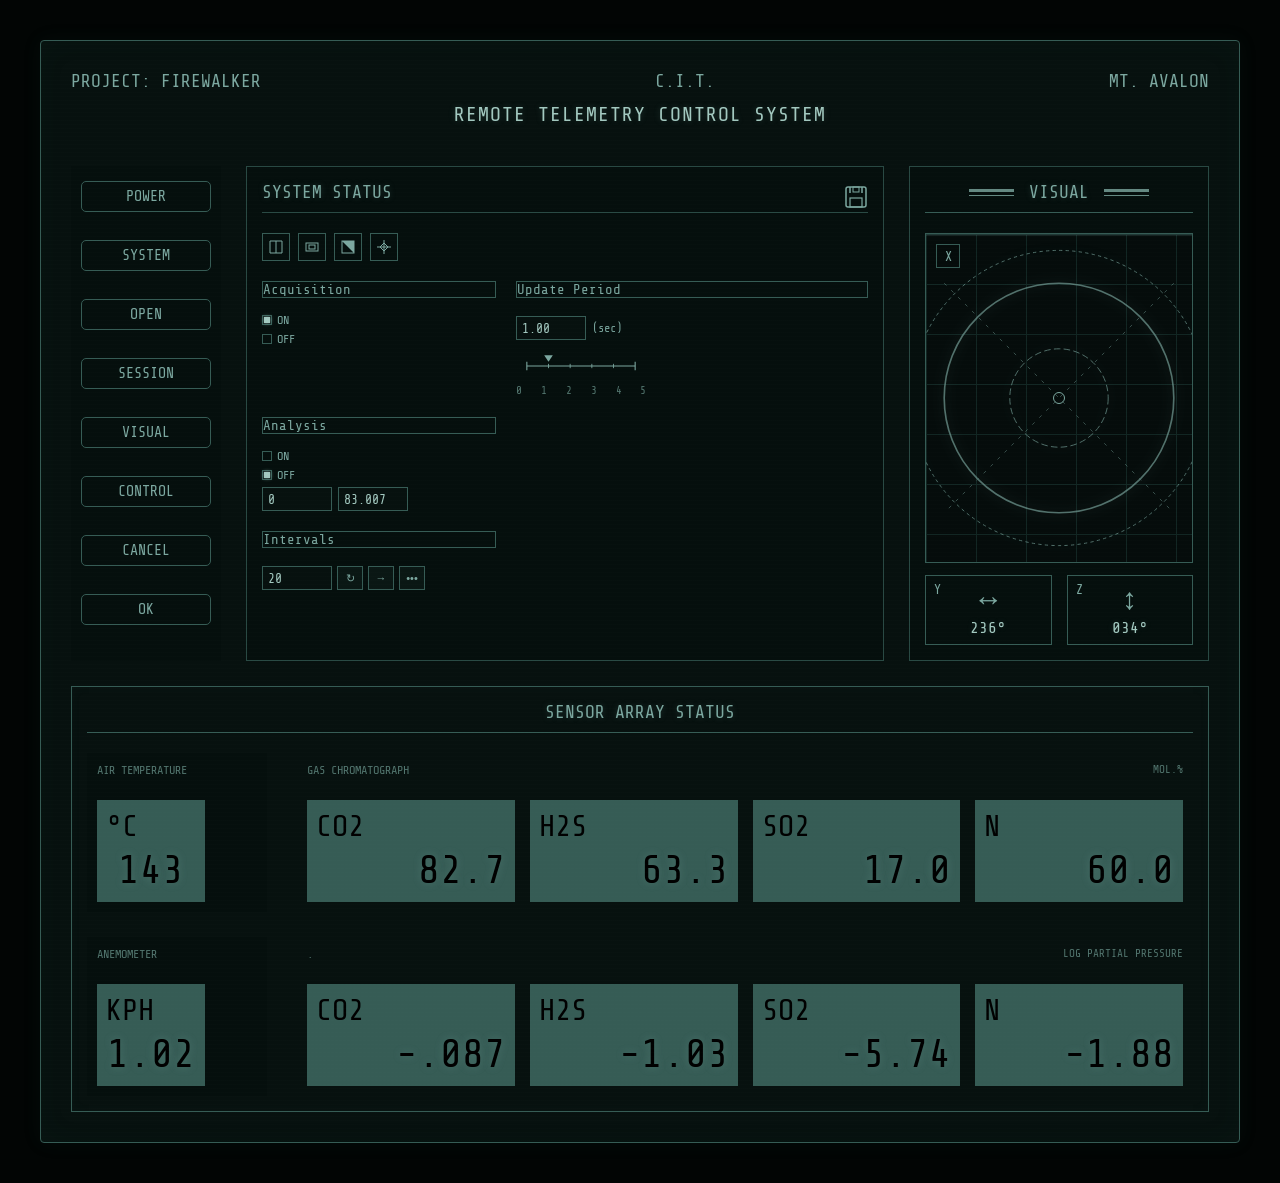
<file: index.html>
<!DOCTYPE html>
<html lang="es">
<head>
    <meta charset="UTF-8">
    <meta name="viewport" content="width=device-width, initial-scale=1.0">

    <title>Interface X-Files</title>

    <link rel="preconnect" href="https://fonts.googleapis.com">
    <link rel="preconnect" href="https://fonts.gstatic.com" crossorigin>
    <link href="https://fonts.googleapis.com/css2?family=Share+Tech+Mono&display=swap" rel="stylesheet">

    <link rel="stylesheet" href="styles/styles.css">
    <script type="text/javascript" src='index.js'></script>
</head>

<body>
    <main class="screen">
        <header class="header">
            <div class="header-top">
                <span>PROJECT: FIREWALKER</span>
                <span>C.I.T.</span>
                <span>MT. AVALON</span>
            </div>
            <div class="header-title">
                REMOTE TELEMETRY CONTROL SYSTEM
            </div>
        </header>

        <section class="main-content">
            <nav class="menu">

                <div class="menu-section" >
                    <span onmouseover="iluminar(this);" onmouseout="apagar(this);">POWER</span>
                    <span onmouseover="iluminar(this);" onmouseout="apagar(this);">SYSTEM</span>
                    <span onmouseover="iluminar(this);" onmouseout="apagar(this);">OPEN</span>
                    <span onmouseover="iluminar(this);" onmouseout="apagar(this);">SESSION</span>
                    <span onmouseover="iluminar(this);" onmouseout="apagar(this);">VISUAL</span>
                    <span onmouseover="iluminar(this);" onmouseout="apagar(this);">CONTROL</span>
                    <span onmouseover="iluminar(this);" onmouseout="apagar(this);">CANCEL</span>
                    <span onmouseover="iluminar(this);" onmouseout="apagar(this);" onclick="pintar(this);">OK</span>
                </div>
            </nav>

            <section class="system-status">
                        <!-- 1. Cabecera del panel con el indicador de disquete retro -->
                        <div class="status-title">
                            <h2>SYSTEM STATUS</h2>
                            <svg class="status-indicator-svg" viewBox="0 0 24 24">
                                <rect x="2" y="2" width="20" height="20" rx="2" fill="none" stroke="currentColor" stroke-width="1.5"/>
                                <line x1="6" y1="2" x2="6" y2="8" stroke="currentColor" stroke-width="1.5"/>
                                <line x1="18" y1="2" x2="18" y2="8" stroke="currentColor" stroke-width="1.5"/>
                                <rect x="9" y="2" width="6" height="5" fill="none" stroke="currentColor" stroke-width="1"/>
                                <rect x="6" y="13" width="12" height="9" fill="none" stroke="currentColor" stroke-width="1.2"/>
                            </svg>
                        </div>

                        <!-- 2. Herramientas superiores: Los 4 íconos misteriosos de la pantalla -->
                                <div class="system-tools">
                                    <div class="tool-icon">
                                        <svg viewBox="0 0 16 16"><path d="M2 2h12v12H2V2zm6 0v12" fill="none" stroke="currentColor"/></svg>
                                    </div>
                                    <div class="tool-icon">
                                        <svg viewBox="0 0 16 16"><rect x="2" y="4" width="12" height="8" fill="none" stroke="currentColor"/><rect x="5" y="6" width="6" height="4" fill="none" stroke="currentColor"/></svg>
                                    </div>
                                    <div class="tool-icon">
                                        <svg viewBox="0 0 16 16"><rect x="2" y="2" width="12" height="12" fill="none" stroke="currentColor"/><path d="M2 2l12 12V2H2z" fill="currentColor"/></svg>
                                    </div>
                                    <div class="tool-icon">
                                        <svg viewBox="0 0 16 16"><path d="M8 1v14M1 8h14M4 8l4-4 4 4-4 4-4-4z" fill="none" stroke="currentColor"/></svg>
                                    </div>
                                </div>

                            <!-- 3. Controles Inferiores (Grid) -->
                            <div class="system-controls">
                            
                            <!-- ACQUISITION -->
                            <div class="acquisition-control">
                                <h3>Acquisition</h3>
                                <label class="custom-radio">
                                    <input type="radio" name="acq" checked>
                                    <span class="radio-box"></span> on
                                </label>
                                <label class="custom-radio">
                                    <input type="radio" name="acq">
                                    <span class="radio-box"></span> off
                                </label>
                            </div>

                            <!-- UPDATE PERIOD -->
                            <div class="update-control">
                                <h3>Update Period</h3>
                                <div class="update-value">
                                    <input type="number" value="1.00" step="0.01" readonly>
                                    <span>(sec)</span>
                                </div>
                            
                                <div class="telemetry-slider-graphic">
                                    <svg viewBox="0 0 120 25">
                                    <line x1="10" y1="12" x2="110" y2="12" stroke="currentColor" stroke-width="1"/>
                                    <line x1="10" y1="8" x2="10" y2="16" stroke="currentColor" stroke-width="1"/>
                                    <line x1="30" y1="10" x2="30" y2="14" stroke="currentColor" stroke-width="0.8"/>
                                    <line x1="50" y1="10" x2="50" y2="14" stroke="currentColor" stroke-width="0.8"/>
                                    <line x1="70" y1="10" x2="70" y2="14" stroke="currentColor" stroke-width="0.8"/>
                                    <line x1="90" y1="10" x2="90" y2="14" stroke="currentColor" stroke-width="0.8"/>
                                    <line x1="110" y1="8" x2="110" y2="16" stroke="currentColor" stroke-width="1"/>
                                    <polygon points="30,8 26,2 34,2" fill="currentColor"/>
                                    </svg>
                                    <div class="range-labels">
                                        <span>0</span><span>1</span><span>2</span><span>3</span><span>4</span><span>5</span>
                                    </div>
                                </div>
                            </div>

                            <!-- ANALYSIS -->
                            <div class="analysis-control">
                                <h3>Analysis</h3>
                                <label class="custom-radio">
                                    <input type="radio" name="analysis">
                                    <span class="radio-box"></span> on
                                </label>
                                <label class="custom-radio">
                                    <input type="radio" name="analysis" checked>
                                    <span class="radio-box"></span> off
                                </label>
                                <div class="update-value">
                                    <input type="number" value="0">
                                    <input type="number" value="83.0078">
                                </div>
                            </div>

                            <!-- INTERVALS -->
                            <div class="interval-control">
                                <h3>Intervals</h3>
                                <div class="interval-row">
                                    <div class="interval-tools">
                                        <input type="number" value="20">
                                        <button class="interval-tool">&#x21BB;</button>
                                        <button class="interval-tool">&#x2192;</button>
                                        <button class="interval-tool">•••</button>
                                    </div>
                                </div>
                            </div>
                        </div>

                    </div>



            </section>
                
            <section class="visual">

                        <h2>VISUAL</h2>
                        <div class="visual-screen">
                            
                            <div class="axis-label x-axis">X</div>
                            <div>
                                <!-- Aquí estaba el div vacío, puedes dejar el SVG directamente aquí -->
                                <svg class="radar-vector-grid" viewBox="0 0 100 100" preserveAspectRatio="xMidYMid slice">
                                    <circle cx="50" cy="50" r="45" stroke="currentColor" stroke-width="0.3" fill="none" stroke-dasharray="1 1" />
                                    <circle cx="50" cy="50" r="35" stroke="currentColor" stroke-width="0.5" fill="none" />
                                    <circle cx="50" cy="50" r="15" stroke="currentColor" stroke-width="0.3" fill="none" stroke-dasharray="2 1" />
                                    <line x1="15" y1="15" x2="85" y2="85" stroke="currentColor" stroke-width="0.2" stroke-dasharray="1 2" />
                                    <line x1="85" y1="15" x2="15" y2="85" stroke="currentColor" stroke-width="0.2" stroke-dasharray="1 2" />
                                </svg>
                            </div>

                            <div class="target"></div>
                            
                            <div></div>
                        </div>

                        <div class="axis-controls">

                            <div class="axis-control">

                                <span class="axis-name">Y</span>
                                <span class="axis-arrow">↔</span>
                                <span class="axis-value">236°</span>

                            </div>

                            <div class="axis-control">
                                <span class="axis-name">Z</span>
                                <span class="axis-arrow">↕</span>
                                <span class="axis-value">034°</span>

                            </div>

                        </div>
            </section>

        </section>

        <section class="sensor-status">

                    <h2>SENSOR ARRAY STATUS</h2>

                    <div class="sensor-grid">

                        <div class="sensor-main">

                            <span class="sensor-name">AIR TEMPERATURE</span>

                            <div class="sensor-values">  
                                <div class="sensor">   
                                    <span class="sensor-label">°C</span>
                                    <span class="sensor-value">143</span>
                                </div>
                            </div> 
                        </div>

                    <div class="sensor-group">

                        <span class="sensor-name">GAS CHROMATOGRAPH</span>
                        <span class="sensor-unit">MOL.%</span>

                        <div class="sensor-values">

                            <div class="sensor">
                                <span class="sensor-label">CO2</span>
                                <span class="sensor-value">82.7</span>
                            </div>

                            <div class="sensor">
                                <span class="sensor-label">H2S</span>
                                <span class="sensor-value">63.3</span>
                            </div>

                            <div class="sensor">
                                <span class="sensor-label">SO2</span>
                                <span class="sensor-value">17.0</span>
                            </div>

                            <div class="sensor">
                                <span class="sensor-label">N</span>
                                <span class="sensor-value">60.0</span>
                            </div>

                    </div>

                </div>

                <div class="sensor-main">
                    <span class="sensor-name">ANEMOMETER</span>
                        <div class="sensor-values">  
                            <div class="sensor"> 
                                
                                <span class="sensor-label">KPH</span>
                                <span class="sensor-value">1.02</span> <!--falta agregar unidad de medida 'KPH'-->
                            </div>
                        </div>
                </div>

                <div class="sensor-group">

                    <span class="sensor-name">.</span>
                    <span class="sensor-unit">LOG PARTIAL PRESSURE</span>

                    <div class="sensor-values">

                        <div class="sensor">
                            <span class="sensor-label">CO2</span>
                            <span class="sensor-value">-.087</span>
                        </div>

                        <div class="sensor">
                            <span class="sensor-label">H2S</span>
                            <span class="sensor-value">-1.03</span>
                        </div>

                        <div class="sensor">
                            <span class="sensor-label">SO2</span>
                            <span class="sensor-value">-5.74</span>
                        </div>

                        <div class="sensor">
                            <span class="sensor-label">N</span>
                            <span class="sensor-value">-1.88</span>
                        </div>

                    </div>

                </div>

            </div>

        </section>

    </main>
</body>
</html>
</file>
<file: styles/styles.css>
* {
    box-sizing: border-box;
}

body {
    margin: 0;
    min-height: 100vh;
    background-color: #020504;
    color: #7ca8a0;
    font-family: "Share Tech Mono", monospace;
}
/*-------------*/

.screen {
    width: 1200px;
    min-height: 800px;
    margin: 40px auto;
    padding: 30px;
    background-color: #07110f;
    border: 1px solid #365c55;
    border-radius: 4px;
    box-shadow:
        0 0 20px rgba(55, 120, 105, 0.08),
        inset 0 0 30px rgba(55, 120, 105, 0.04);
}

.header {
    width: 100%;
    margin-bottom: 25px;
    padding-bottom: 15px;
    /*border-bottom: 1px solid #294943; lo comento para remover la linea inferior*/
}

.header-top {
    display: flex;
    justify-content: space-between;
    align-items: center;
    color: #7ca8a0;
    font-size: 18px;
}

.header-title {
    text-align: center;
    margin-top: 12px;
    color: #a3c9c0;
    font-size: 20px;
    letter-spacing: 1px;
}
/*-------------*/
.main-content {
    display: grid;
    grid-template-columns: 150px 1fr 300px;
    gap: 25px;
    min-height: 450px;
}
/*-------------*/

.menu { /*para sacarle el borde a los botones de menú*/
    min-height: 450px;
    background-color: rgba(5, 15, 13, 0.7);
}

.system-status,
.visual {
    min-height: 450px;
    border: 1px solid #294943;
    background-color: rgba(5, 15, 13, 0.7);
}

.menu {
    display: flex;
    flex-direction: column;
    justify-content: space-between;
    padding: 15px 10px;
    color: #7ca8a0;
    font-size: 15px;
}

.menu-section {
    display: flex;
    flex-direction: column;
    gap: 28px;
}
/**/
.menu-section span {
    padding: 6px 4px;
    border-left: 2px solid transparent;
    /*prueba para agregar borde al boton 26/09*/
    border: 1px solid #365c55;
    /*prueba esquinas bordeadas*/
    border-radius: 5px;
    transition:
        color 0.2s ease,
        background-color 0.2s ease,
        border-color 0.2s ease,
        text-shadow 0.2s ease;
    /*agregué para centrar texto*/
    text-align: center;
}

.menu-section span:hover {
    color: #dae8e5;
    background-color: rgba(129, 206, 189, 0.06);
    border-left-color: #dcebe9;
    text-shadow: 0 0 6px rgba(219, 243, 239, 0.3);
}


/*-------------*/
.system-status {
    padding: 15px;
    color: #7ca8a0;
}

.system-status h2 {
    margin: 0 0 20px 0;
    font-size: 18px;
    font-weight: normal;
    border-bottom: 1px solid #365c55;
    padding-bottom: 10px;
    text-align: center;
}

.status-row {
    display: flex;
    justify-content: space-between;
    padding: 10px 5px;
    border-bottom: 1px solid #1d3632;
    transition: background-color 0.2s ease;

}
/*-------------*/
.visual {
    padding: 15px;
    color: #7ca8a0;
}


.visual h2 {
    margin: 0 0 20px 0;
    font-size: 18px;
    font-weight: normal;
    border-bottom: 1px solid #365c55;
    padding-bottom: 10px;
    text-align: center;
    text-shadow: 0 0 6px rgba(124, 168, 160, 0.25);

    /* NUEVO: Permite posicionar las líneas laterales de forma absoluta respecto al título */
    display: flex;
    align-items: center;
    justify-content: center;
    gap: 15px; /* Espacio libre entre las líneas y la palabra VISUAL */
}

/* Configuración base para ambos bloques de líneas (Izquierda y Derecha) */
.visual h2::before,
.visual h2::after {
    content: "";
    width: 45px;
    height: 5px; /* Reducimos el alto al tamaño justo */
    
    /* Dibujamos la línea superior e inferior con bordes reales */
    border-top: 1px solid #7ca8a0;
    border-bottom: 1px solid #7ca8a0;
    
    /* Dibujamos la línea del medio usando una sombra interna posicionada en el centro */
    box-shadow: inset 0 2px 0 0 #7ca8a0;
    
    opacity: 0.8;
}



.visual-screen {
    position: relative;
    width: 100%;
    height: 330px;
    border: 1px solid #365c55;
    background-color: #050c0b;
    overflow: hidden;
}

.visual-screen::before {
    content: "";
    position: absolute;
    inset: 0;
    background-image:
        linear-gradient(to bottom, #18322e 1px, transparent 1px),
        linear-gradient(to right, #18322e 1px, transparent 1px);
    background-size: 50px 50px; /* Mantenemos tus 50px originales para no alterar el tamaño de la cuadrícula */
    opacity: 0.7;
}


.target {
    position: absolute;
    top: 50%;
    left: 50%;
    width: 12px;
    height: 12px;
    transform: translate(-50%, -50%);
    border: 1px solid #7ca8a0;
    border-radius: 50%;
}

/*---------------------------------*/

.sensor-status {
    margin-top: 25px;
    padding: 15px;
    border: 1px solid #365c55;
    color: #7ca8a0;
    box-shadow: inset 0 0 12px rgba(80, 150, 135, 0.035);
}

.sensor-status h2 {
    margin: 0 0 20px 0;
    font-size: 18px;
    font-weight: normal;
    border-bottom: 1px solid #365c55;
    padding-bottom: 10px;
    text-align: center;
}

.sensor-grid {
    display: grid;
    grid-template-columns: 180px 1fr;
    gap: 25px 30px;
}

.sensor {
    display: flex;
    flex-direction: column;
    padding: 10px;
    border-left: 1px solid #365c55;
}

.sensor-name {
    font-size: 12px;
    padding-bottom: 8px;
    /*margin-bottom: 8px;*/
    color: #52756e;
        /*border-bottom: 1px solid #1d3632;*/

}

.sensor-value {
    font-size: 24px;
    color: black;
    text-shadow: 0 0 8px rgba(124, 168, 160, 0.3);
    text-align: right;
}

/* efecto lineas opacas */

.screen {
    position: relative;
    overflow: hidden;
}

.screen::after {
    content: "";
    position: absolute;
    inset: 0;
    pointer-events: none;
    background: repeating-linear-gradient(
        to bottom,
        transparent 0px,
        transparent 3px,
        rgba(124, 168, 160, 0.025) 4px
    );
    animation: scanlines 8s linear infinite;
}


.header-title,
.system-status h2,
.visual h2,
.sensor-status h2 {
    text-shadow: 0 0 6px rgba(124, 168, 160, 0.25);
}

/* para animación en campo visual*/
.target {
    animation: target-blink 1.5s infinite;
}
@keyframes target-blink {
    0% {
        opacity: 1;
    }
    50% {
        opacity: 0.3;
    }
    100% {
        opacity: 1;
    }
}

/* esto es para la animación del screen::after*/
@keyframes scanlines {
    from {
        background-position: 0 0;
    }
    to {
        background-position: 0 40px;
    }
}

/* esto es otra animación para el cuadro VISUAL */

.visual-screen::after {
    content: "";
    position: absolute;
    left: 0;
    right: 0;
    height: 2px;
    background-color: rgba(124, 168, 160, 0.15);
    animation: visual-scan 4s linear infinite;
}

@keyframes visual-scan {
    from {
        top: 0;
    }
    to {
        top: 100%;
    }
}

/*para status row*/

.status-row span:last-child {
    color: #a3c9c0;
}

/* Para system tools */

.system-tools {
    display: flex;
    gap: 8px;
    margin-bottom: 20px;
}

.tool-icon {
    display: flex;
    align-items: center;
    justify-content: center;

    width: 28px;
    height: 28px;

    border: 1px solid #365c55;

    color: #7ca8a0;
    font-size: 14px;

    transition:
        color 0.2s ease,
        background-color 0.2s ease;
}

.system-controls {
    display: grid;
    grid-template-columns: 1fr 1.5fr;
    gap: 20px;
}

.system-controls input[type="radio"] {
    margin: 0;
}

/* ==========================================================================
   PEGA EL NUEVO CÓDIGO JUSTO AQUÍ ABAJO (Al final de los estilos de system)
   ========================================================================== */

/* Estilos para adaptar los SVGs en el panel */
.status-indicator-svg {
    width: 24px;
    height: 24px;
    color: #7ca8a0;
}

.tool-icon svg {
    width: 16px;
    height: 16px;
}

.telemetry-slider-graphic {
    margin-top: 5px;
    width: 130px;
    color: #7ca8a0;
}

/* Ocultar el radio button nativo del navegador */
.custom-radio input[type="radio"] {
    display: none;
}

/* Crear la casilla cuadrada estilo terminal antigua */
.custom-radio {
    display: flex;
    align-items: center;
    gap: 8px;
    cursor: pointer;
    font-size: 13px;
    text-transform: uppercase;
}

.radio-box {
    width: 10px;
    height: 10px;
    border: 1px solid #365c55;
    position: relative;
    display: inline-block;
}

/* Cuando el input está seleccionado, rellenamos el cuadrado con verde */
.custom-radio input[type="radio"]:checked + .radio-box::after {
    content: "";
    position: absolute;
    inset: 1px;
    background-color: #a3c9c0;
    box-shadow: 0 0 4px #7ca8a0;
}


.system-controls h3 {
    margin: 0 0 10px 0;
    font-size: 14px;
    font-weight: normal;
    color: #7ca8a0;
    border: 1px solid #365c55;
}

.acquisition-control,
.analysis-control {
    display: flex;
    flex-direction: column;
    gap: 5px;
}

.system-controls input[type="radio"] {
    accent-color: #7ca8a0;
}

.acquisition-control {
    grid-column: 1;
    grid-row: 1;
}

.analysis-control {
    grid-column: 1;
    grid-row: 2;
}

.update-control {
    grid-column: 2;
    grid-row: 1;
}

.interval-control {
    grid-column: 1;
    grid-row: 3;
}

.update-control {
    display: flex;
    flex-direction: column;
    gap: 8px;
}

.update-value {
    display: flex;
    align-items: center;
    gap: 6px;
}

.update-value input[type="number"] {
    width: 70px;
    height: 24px;

    padding: 2px 5px;

    background-color: #07110f;
    border: 1px solid #365c55;

    color: #a3c9c0;
    font-family: inherit;
    font-size: 13px;
}

.update-value span {
    font-size: 12px;
}

.update-control input[type="range"] {
    width: 130px;
    accent-color: #7ca8a0;
}

.range-labels {
    display: flex;
    justify-content: space-between;

    width: 130px;

    font-size: 11px;
    color: #52756e;
}

.interval-control {
    display: flex;
    flex-direction: column;
    gap: 8px;
}

.interval-row {
    display: flex;
    align-items: center;
    gap: 8px;
}

.interval-control input[type="number"] {
    width: 70px;
    height: 24px;

    padding: 2px 5px;

    background-color: #07110f;
    border: 1px solid #365c55;

    color: #a3c9c0;
    font-family: inherit;
    font-size: 13px;
}

.acquisition-control label,
.analysis-control label {
    display: flex;
    align-items: center;
    gap: 5px;

    font-size: 12px;
    color: #7ca8a0;
}

.system-controls input[type="radio"] {
    margin: 0;
}

.tool-icon:hover {
    color: #a3c9c0;
    background-color: rgba(80, 150, 135, 0.06);
}

.status-title {
    display: flex;
    align-items: center;
    justify-content: space-between;

    border-bottom: 1px solid #294943;

    margin-bottom: 20px;
}

.status-title h2 {
    margin: 0;
    padding-bottom: 10px;

    border: none;
}

.status-indicator {
    display: flex;
    align-items: center;
    justify-content: center;

    width: 28px;
    height: 22px;

    margin-bottom: 8px;

    border: 1px solid #365c55;

    color: #7ca8a0;
    font-size: 12px;
}

.interval-tools {
    display: flex;
    gap: 5px;
}

.interval-tool {
    display: flex;
    align-items: center;
    justify-content: center;

    width: 26px;
    height: 24px;

    border: 1px solid #365c55;

    color: #7ca8a0;
    font-size: 11px;
    background-color: rgba(80, 150, 135, 0.06);

    transition:
        color 0.2s ease,
        background-color 0.2s ease;
}

.interval-tool:hover {
    color: #a3c9c0;
    background-color: rgba(80, 150, 135, 0.06);
}

.x-axis {
    position: absolute;
    top: 10px;
    left: 10px;

    display: flex;
    align-items: center;
    justify-content: center;

    width: 24px;
    height: 24px;

    border: 1px solid #365c55;

    color: #7ca8a0;
    font-size: 13px;

    z-index: 2;
}

.axis-controls {
    display: grid;
    grid-template-columns: 1fr 1fr;
    gap: 15px;

    margin-top: 12px;
}

.axis-control {
    position: relative;

    display: flex;
    flex-direction: column;
    align-items: center;
    justify-content: center;

    height: 70px;

    border: 1px solid #365c55;
}

.axis-name {
    position: absolute;
    top: 6px;
    left: 8px;

    font-size: 13px;
}

.axis-arrow {
    font-size: 30px;
    line-height: 1;
}

.axis-value {
    margin-top: 5px;

    font-size: 16px;
    color: #a3c9c0;
    text-shadow: 0 0 6px rgba(124, 168, 160, 0.2);

}

/* sensor array status */

.sensor-main {
    display: flex;
    flex-direction: column;

    padding: 10px;

    /*border-left: 1px solid #365c55;*/
    background-color: rgba(5, 15, 13, 0.5);

    min-height: 102px;
}

.sensor-main .sensor-value {
    /*border: 1px solid #365c55;*/

    width: 90px;
    text-align: center;
}

.sensor-main .sensor-name {
    padding-bottom: 8px;
    /*border-bottom: 1px solid #1d3632;*/
}

.sensor-group {
    position: relative;
    padding: 10px;
    /*border-left: 1px solid #365c55;*/
}

.sensor-unit {
    position: absolute;
    top: 10px;
    right: 10px;

    font-size: 11px;
    color: #52756e;
}

.sensor-values {
    display: grid;
    grid-template-columns: repeat(4, 1fr);
    gap: 15px;
    margin-top: 15px;
}

.sensor {
    display: flex;
    flex-direction: column;
    gap: 5px;

    padding: 10px;

    border: 1px solid #365c55;
    background-color: #365c55;

    min-height: 65px;
}

.sensor-label {
    font-size: 30px;
    color: black;
}

.sensor-group .sensor-name {
    display: block;
    padding-bottom: 8px;
    /*border-bottom: 1px solid #1d3632;*/
}

.sensor-values .sensor-value {
    font-size: 40px;
}

.sensor-values .sensor {
    padding: 8px;
    border: 1px solid #365c55;
}

/* ==========================================================================
   ESTILOS AISLADOS PARA EL RADAR VECTORIAL (SECCIÓN VISUAL)
   ========================================================================== */
.radar-vector-grid {
    position: absolute;
    inset: 0;
    width: 100%;
    height: 100%;
    color: #7ca8a0; 
    opacity: 0.65; 
    pointer-events: none; 
}

.radar-vector-grid circle {
    filter: drop-shadow(0 0 2px rgba(124, 168, 160, 0.4));
}
</file>
